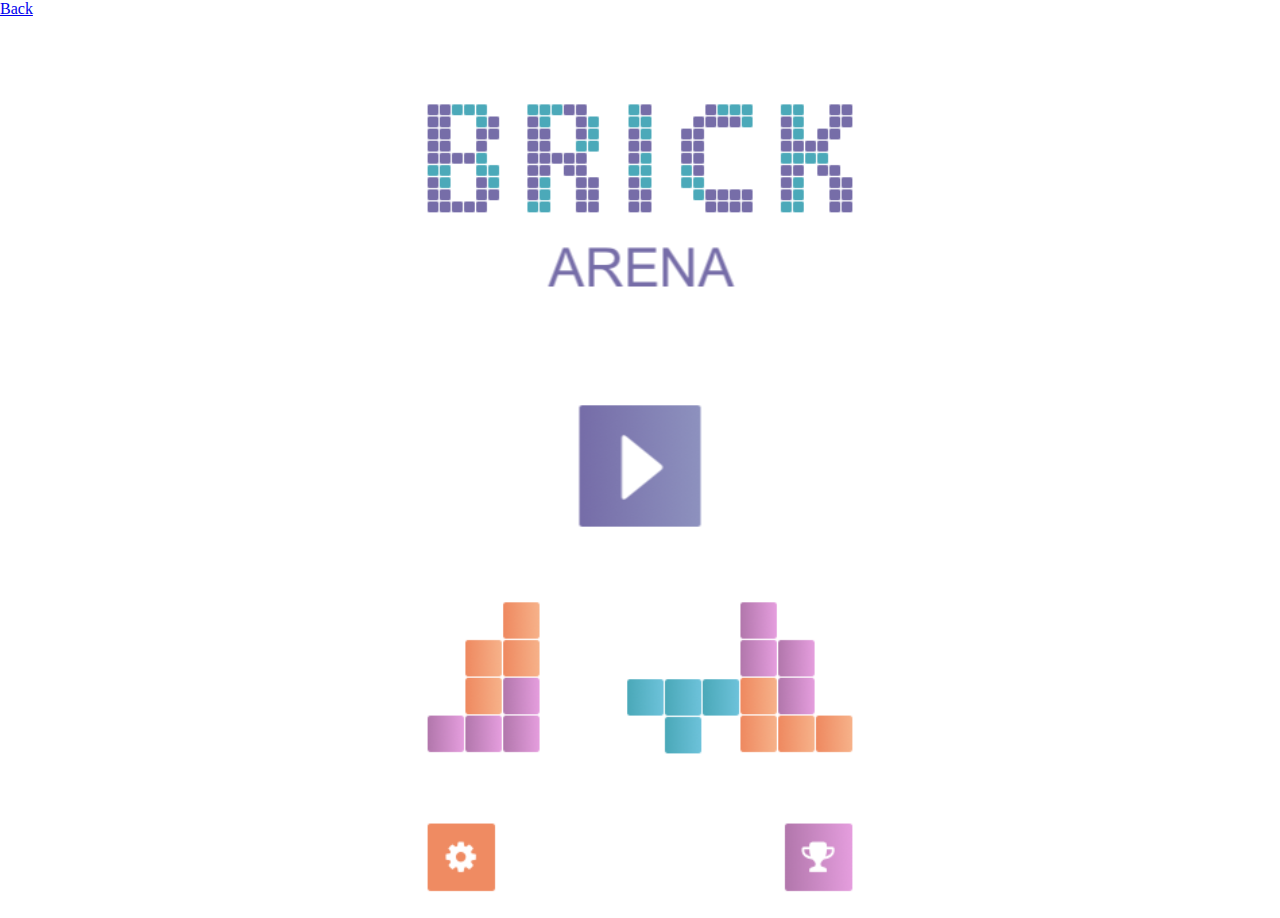
<file: index2.html>
<!DOCTYPE html>
<html>
<head>
    <title>Tetris</title>
    <link charset="utf-8" href="assets/game/css/style.css" media="screen" rel="stylesheet" title="no title">
    <link charset="utf-8" href="assets/game/css/style.css" media="screen" rel="stylesheet" title="no title">
    <link rel="shortcut icon" type="assets/game/image/png" href="/favicon.png"/>
    <script src="assets/game/js/lib/phaser262.js"></script>
    <script src="assets/game/js/script.js"></script>
</head>
<body>
  <a href="/index.php">Back</a>
</body>
</html>
</file>
<file: assets/game/css/style.css>
body {
    margin: 0;
    padding: 0;
    background: #fff;
}
</file>
